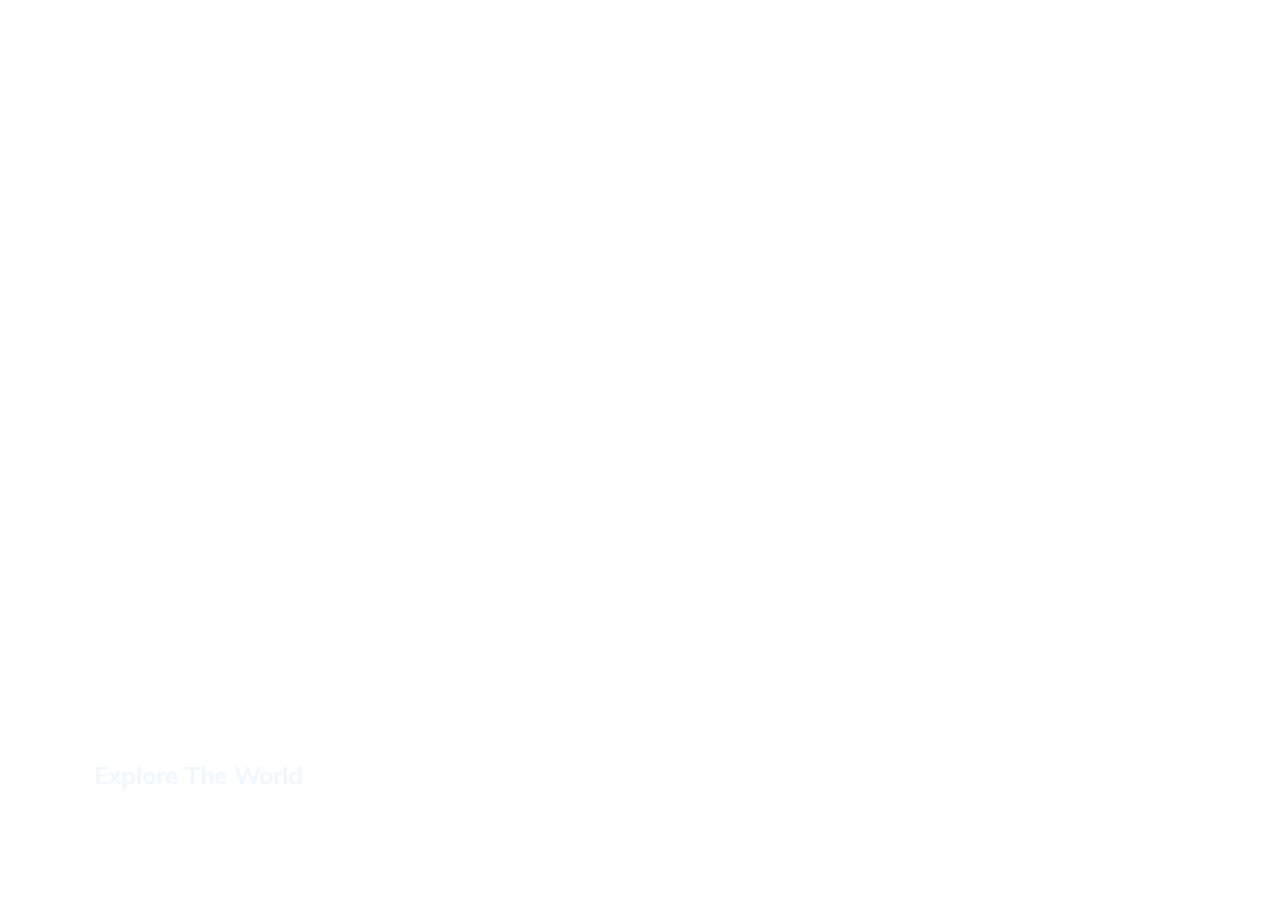
<file: Cards/index.html>
<!DOCTYPE html>
<html lang="en">
<head>
  <meta charset="UTF-8">
 <!--<link rel="stylesheet" href="https://cdnjs.cloudflare.com/ajax/libs/font-awesome/6.4.0/css/all.min.css" integrity="sha512-iecdLmaskl7CVkqkXNQ/ZH/XLlvWZOJyj7Yy7tcenmpD1ypASozpmT/E0iPtmFIB46ZmdtAc9eNBvH0H/ZpiBw==" crossorigin="anonymous" referrerpolicy="no-referrer" />-->
  <link rel="stylesheet" href="style.css">
  <title>Expanding Cards</title>
</head>
<body>
  <div class="container">
    <div class="panel active" style="background-image: url('https://images.unsplash.com/photo-1558979158-65a1eaa08691?ixlib=rb-1.2.1&ixid=eyJhcHBfaWQiOjEyMDd9&auto=format&fit=crop&w=1350&q=80')">
      <h3>Explore The World</h3>
    </div>
    <div class="panel" style="background-image: url('https://images.unsplash.com/photo-1572276596237-5db2c3e16c5d?ixlib=rb-1.2.1&ixid=eyJhcHBfaWQiOjEyMDd9&auto=format&fit=crop&w=1350&q=80')">
      <h3>Wild Forest</h3>
    </div>
    <div class="panel" style="background-image: url('https://images.unsplash.com/photo-1507525428034-b723cf961d3e?ixlib=rb-1.2.1&ixid=eyJhcHBfaWQiOjEyMDd9&auto=format&fit=crop&w=1353&q=80')">
      <h3>Sunny Beach</h3>
    </div>
    <div class="panel" style="background-image: url('https://images.unsplash.com/photo-1551009175-8a68da93d5f9?ixlib=rb-1.2.1&ixid=eyJhcHBfaWQiOjEyMDd9&auto=format&fit=crop&w=1351&q=80')">
      <h3>City on Winter</h3>
    </div>
    <div class="panel" style="background-image: url('https://images.unsplash.com/photo-1549880338-65ddcdfd017b?ixlib=rb-1.2.1&ixid=eyJhcHBfaWQiOjEyMDd9&auto=format&fit=crop&w=1350&q=80')">
      <h3>Mountains - Clouds</h3>
    </div>
  </div>
  <script src="https://code.jquery.com/jquery-3.6.4.min.js" integrity="sha256-oP6HI9z1XaZNBrJURtCoUT5SUnxFr8s3BzRl+cbzUq8=" crossorigin="anonymous"></script>
  <script src="script.js"></script>
</body>
</html>
</file>
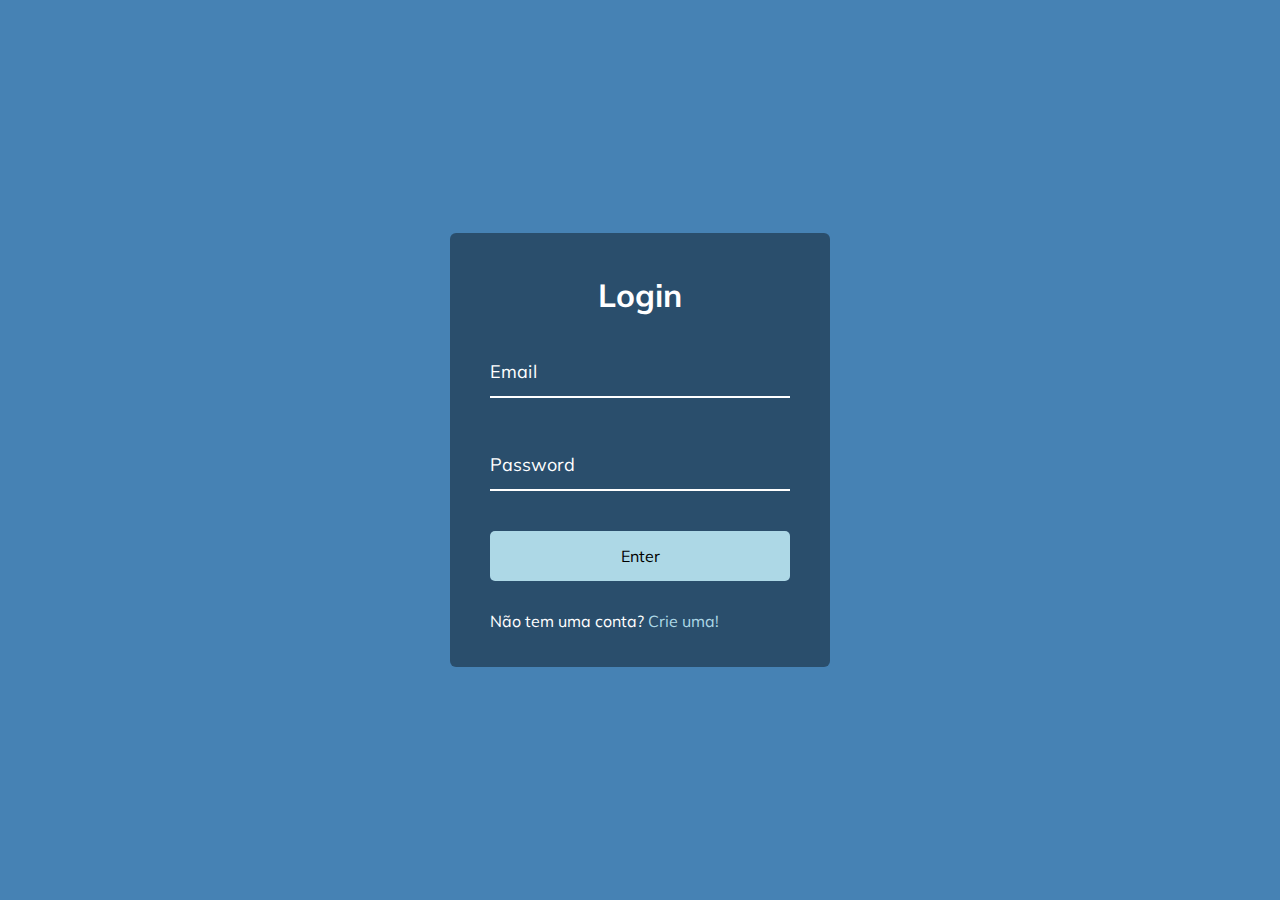
<file: Form Wave Animation/index.html>
<!DOCTYPE html>
<html lang="en">
<head>
  <meta charset="UTF-8">
  <meta name="viewport" content="width=device-width, initial-scale=1.0">
  <link rel="stylesheet" href="style.css">
  <title>Form Wave Animation</title>
</head>
<body>
  <div class="container">
    <h1>Login</h1>

    <form>
    <div class="form-control">
      <input type="text" required>
      <label>Email</label>
    </div>

    <div class="form-control">
      <input type="password" required>
      <label>Password</label>
    </div>

    <button class="btn">Enter</button>

    <p class="text">Não tem uma conta? <a href="#">Crie uma!</a></p>
  </form>
  </div>
  <script src="index.js"></script>
</body>
</html>
</file>
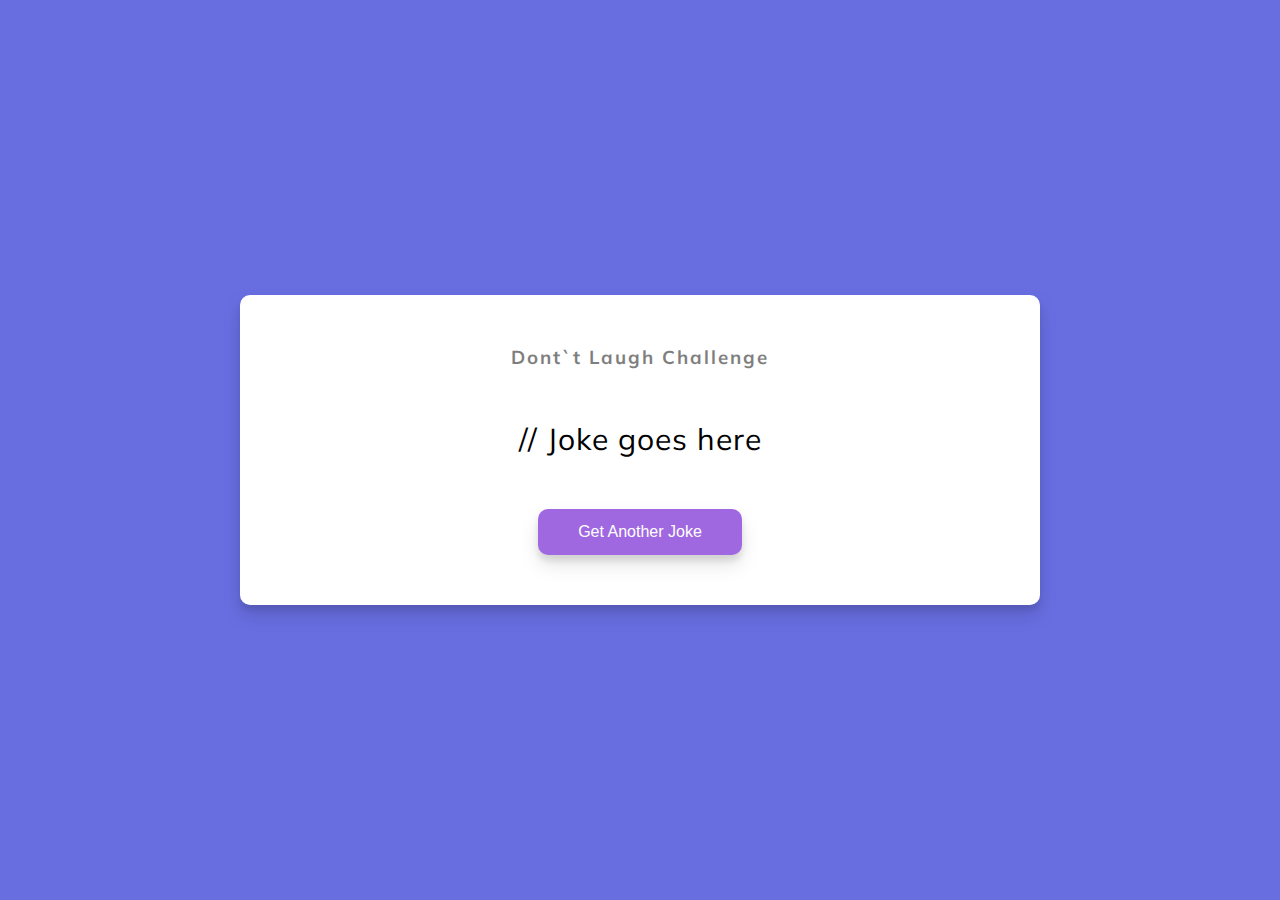
<file: Jokes/index.html>
<!DOCTYPE html>
<html lang="en">
<head>
    <meta charset="UTF-8">
    <meta name="viewport" content="width=device-width, initial-scale=1.0">
    <link rel="stylesheet" href="style.css">
    <title>Dad Jokes</title>
</head>
<body>
    <div class="container">
        <h3>Dont`t Laugh Challenge</h3>
        <div id="joke" class="joke">
            // Joke goes here
        </div>
        <button id="jokeBtn" class="btn">Get Another Joke</button>
    </div>
    <script src="script.js"></script>
</body>
</html>
</file>
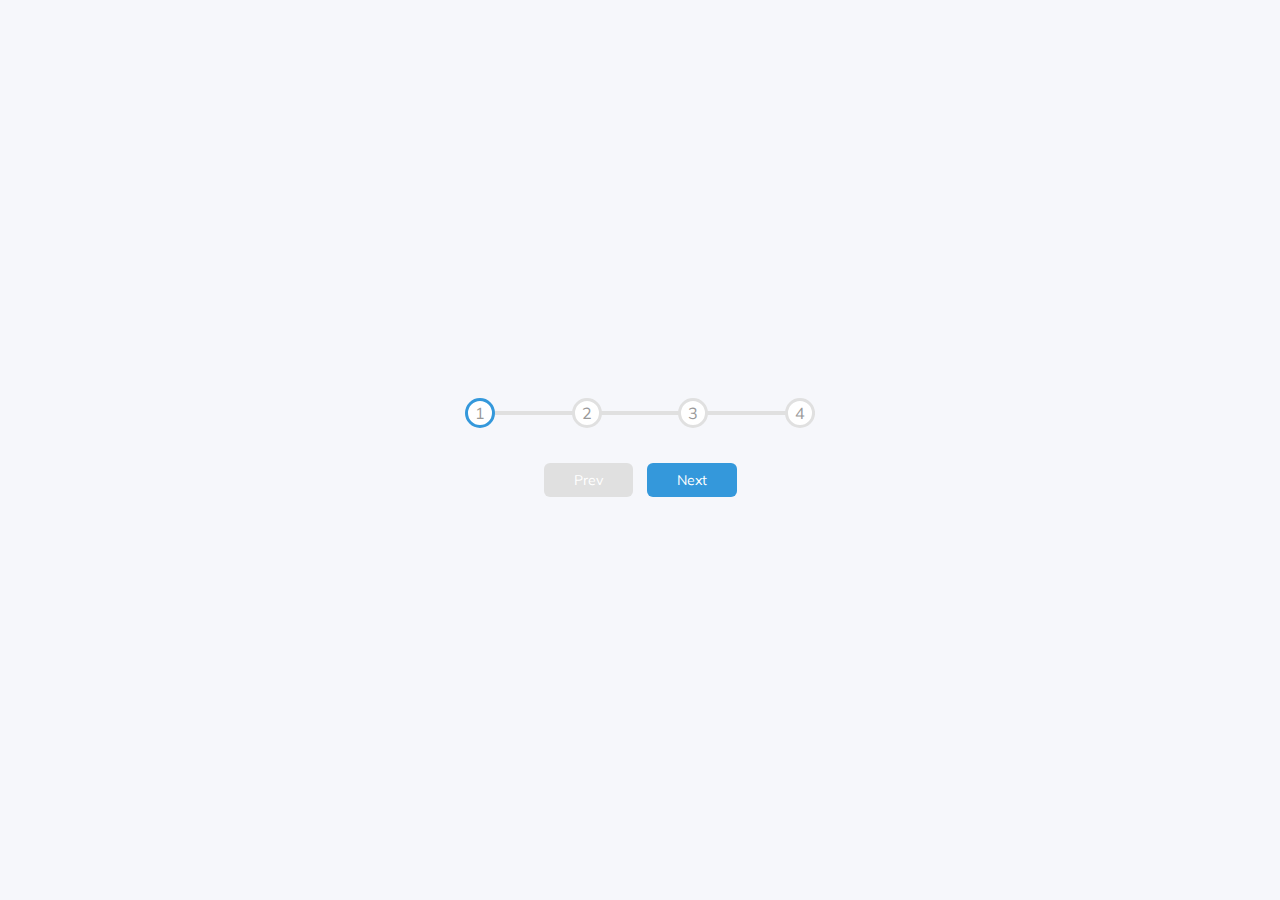
<file: Project Starter/index.html>
<!DOCTYPE html>
<html lang="en">
<head>
  <meta charset="UTF-8">
  <meta name="viewport" content="width=device-width, initial-scale=1.0">
  <link rel="stylesheet" href="style.css">
  <title>Project Starter</title>
</head>
<body>
   <div class="container">
    <div class="progress-container">
      <div class="progress" id="progress"></div>
      <div class="circle active">1</div>
      <div class="circle">2</div>
      <div class="circle">3</div>
      <div class="circle">4</div>
    </div>

    <button class="btn" id="prev" disabled>Prev</button>
    <button class="btn" id="next">Next</button>
   </div>
  <script src="index.js"></script>
</body>
</html>
</file>
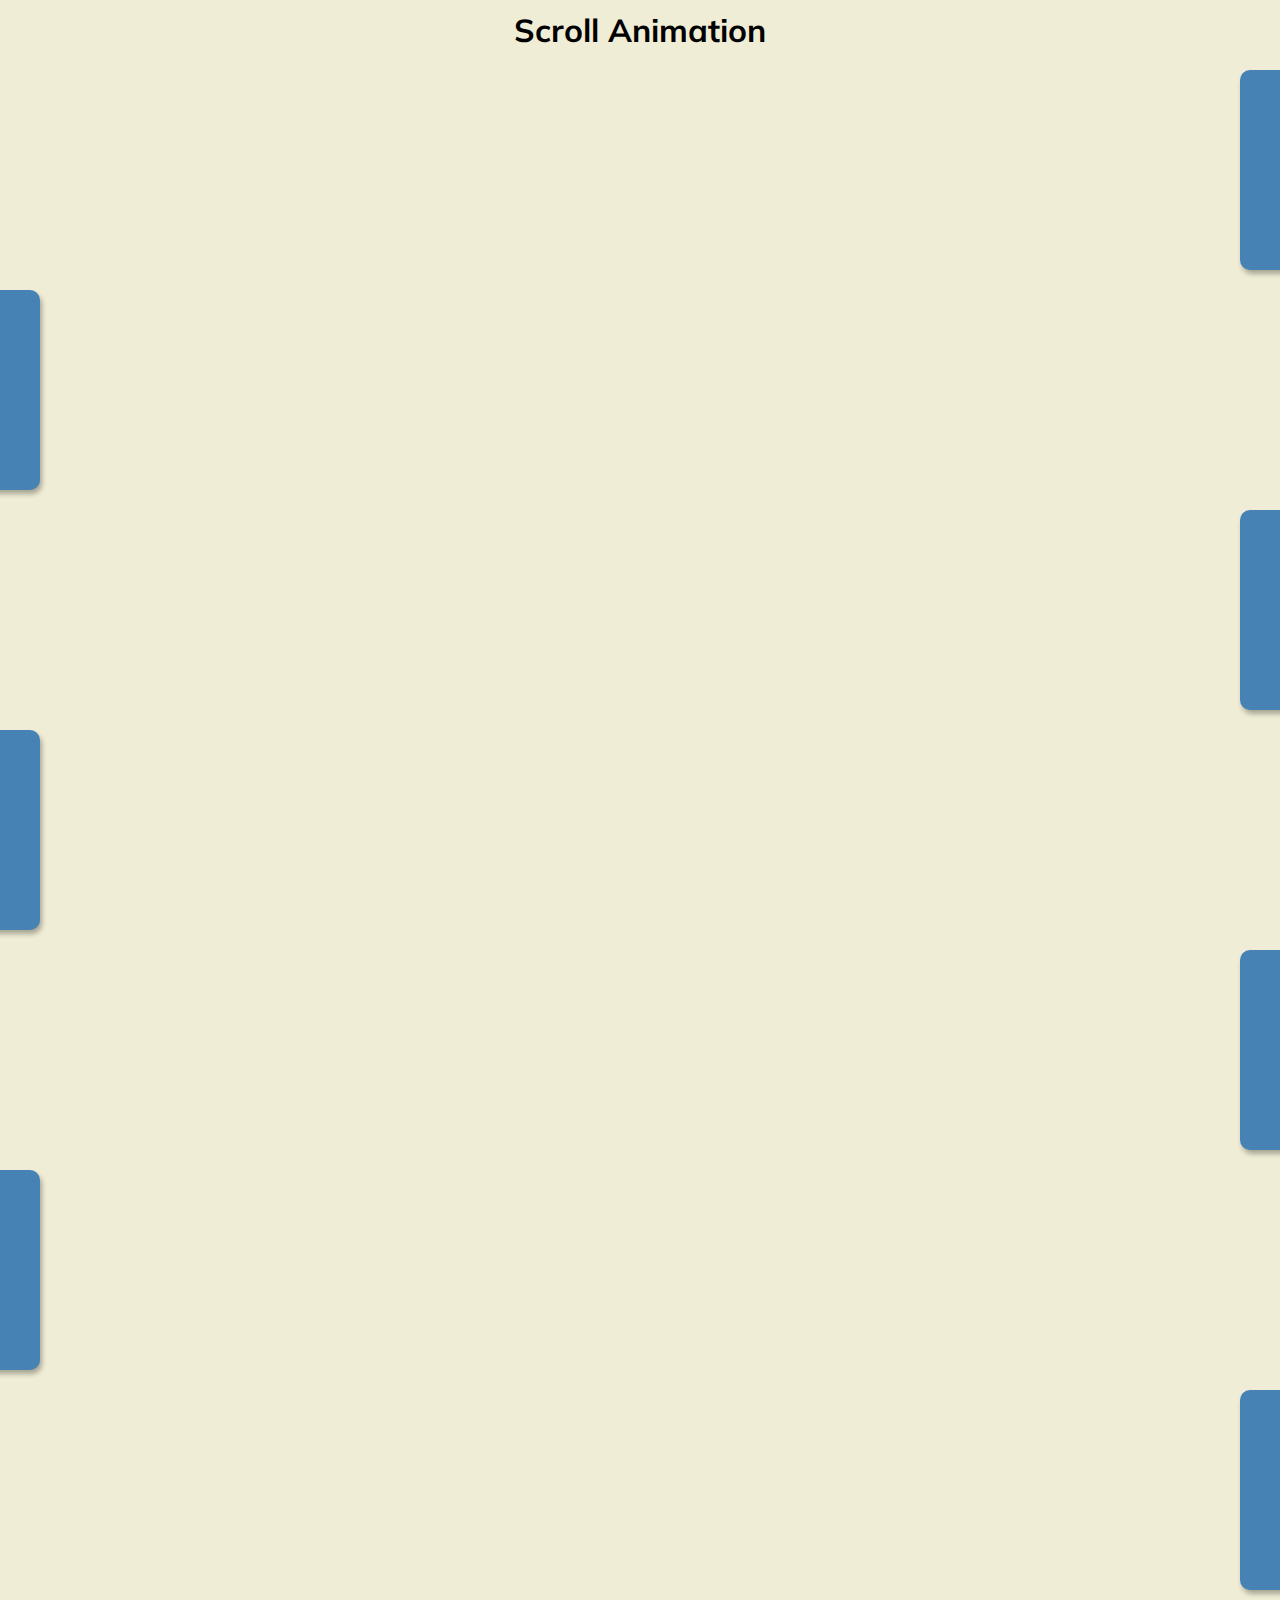
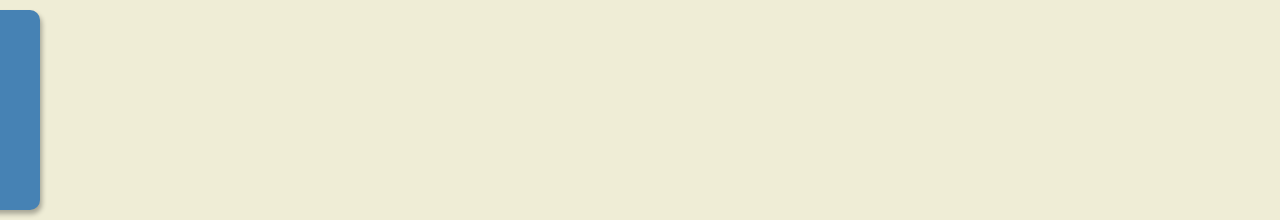
<file: Scroll Animation/index.html>
<!DOCTYPE html>
<html lang="en">
<head>
  <meta charset="UTF-8">
  <meta name="viewport" content="width=device-width, initial-scale=1.0">
  <link rel="stylesheet" href="style.css">
  <title>Scroll Animation</title>
</head>
<body>
  <h1>Scroll Animation</h1>

  <div class="boxs"><h2>Content</h2></div>
  <div class="boxs"><h2>Content</h2></div>
  <div class="boxs"><h2>Content</h2></div>
  <div class="boxs"><h2>Content</h2></div>
  <div class="boxs"><h2>Content</h2></div>
  <div class="boxs"><h2>Content</h2></div>
  <div class="boxs"><h2>Content</h2></div>
  <div class="boxs"><h2>Content</h2></div>

  <script src="index.js"></script>
</body>
</html>
</file>
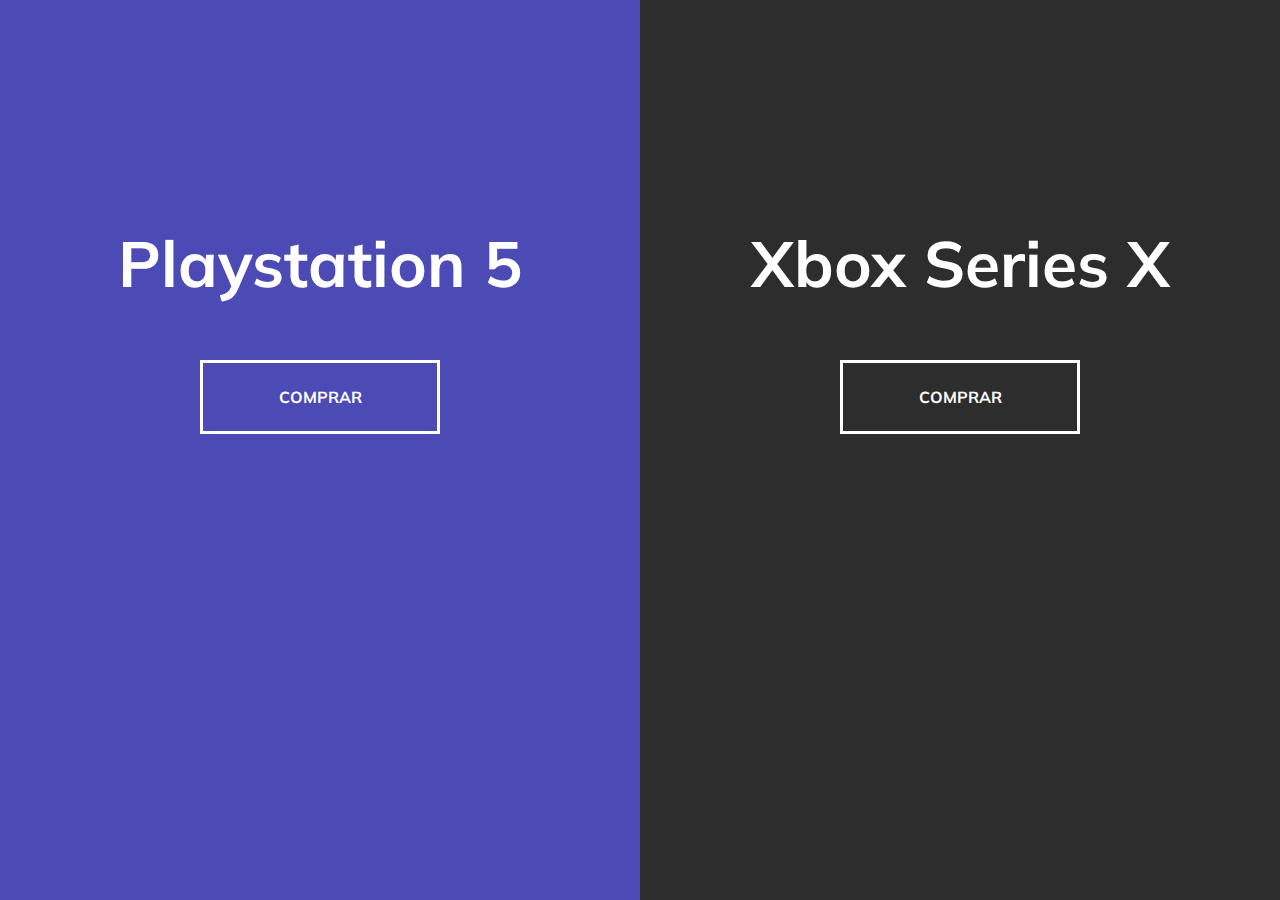
<file: Split Landing Page/index.html>
<!DOCTYPE html>
<html lang="en">
<head>
  <meta charset="UTF-8">
  <meta name="viewport" content="width=device-width, initial-scale=1.0">
  <link rel="stylesheet" href="style.css">
  <title>Play Games</title>
</head>
<body>
  <div class="container">
    <div class="split left">
      <h1 class="slide">Playstation 5</h1>
      <a href="#" class="btn">COMPRAR</a>
    </div>

    <div class="split right">
      <h1 class="slide">Xbox Series X</h1>
      <a href="#" class="btn">COMPRAR</a>
    </div>
  </div>
  <script src="index.js"></script>
</body>
</html>
</file>
<file: Cards/style.css>
@import url('https://fonts.googleapis.com/css?family=Muli&display=swap');

* {
  box-sizing: border-box;
}

body {
  font-family: 'Muli', sans-serif;
  display: flex;
  flex-direction: column;
  align-items: center;
  justify-content: center;
  height: 100vh;
  overflow: hidden;
  margin: 0;
}

.container {
  display: flex;
  width: 90vw;
}

.panel {
  background-size: auto 100%;
  background-position: center;
  background-repeat: no-repeat;
  height: 80vh;
  border-radius: 50px;
  color: aliceblue;
  cursor: pointer;
  flex: 0.5;
  margin: 10px;
  position: relative;
  transition: flex 0.7s ease-in;
}

.panel h3 {
  font-size: 24px;
  position: absolute;
  bottom: 20px;
  left: 20px;
  margin: 0;
  opacity: 0;
}

.panel.active {
  flex: 5;
}

.panel.active h3 {
  opacity: 1;
  transition: 0.3s ease-in 0.4s;
}

@media (max-width: 480px) {
  .container {
    width: 100vw;
  }

  .panel:nth-of-type(4),
  .panel:nth-of-type(5) {
    display: none;
  }
}
</file>
<file: Form Wave Animation/style.css>
@import url('https://fonts.googleapis.com/css?family=Muli&display=swap');

* {
  box-sizing: border-box;
}

body {
  background-color: steelblue;
  color: #fff;
  font-family: 'Muli', sans-serif;
  display: flex;
  flex-direction: column;
  align-items: center;
  justify-content: center;
  height: 100vh;
  overflow: hidden;
  margin: 0;
}

.container {
  background-color: rgba(0, 0, 0, 0.4);
  padding: 20px 40px;
  border-radius: 6px;
}

.container h1 {
  text-align: center;
  margin-bottom: 30px;
}

.container a {
  text-decoration: none;
  color: lightblue;
}

.btn {
  cursor: pointer;
  display: inline-block;
  width: 100%;
  background: lightblue;
  padding: 15px;
  font-family: inherit;
  font-size: 16px;
  border: 0;
  border-radius: 5px;
}

.btn:focus {
  outline: 0;
}

.btn:active {
  transform: scale(0.98);
}

.text {
  margin-top: 30px;
}

.form-control {
  position: relative;
  margin: 20px 0 40px;
  width: 300px;
}

.form-control input {
  background-color: transparent;
  border: 0;
  border-bottom: 2px #fff solid;
  display: block;
  width: 100%;
  padding: 15px 0;
  font-size: 18px;
  color: #fff;
}

.form-control input:focus,
.form-control input:valid {
  outline: 0;
  border-bottom-color: lightblue;
}

.form-control label {
  position: absolute;
  top: 15px;
  left: 0;
}

.form-control label span {
  display: inline-block;
  font-size: 18px;
  min-width: 5px;
  transition: 0.3s cubic-bezier(0.68, -0.55, 0.265, 1.55);
}

.form-control input:focus + label span,
.form-control input:valid + label span {
  color: lightblue;
  transform: translateY(-30px);
}

/*
<label>
        <span style="transition-delay: 0ms;">E</span>
        <span style="transition-delay: 50ms;">m</span>
        <span style="transition-delay: 100ms;">a</span>
        <span style="transition-delay: 150ms;">i</span>
        <span style="transition-delay: 200ms;">l</span>
      </label>
      */
</file>
<file: Jokes/style.css>
@import url('https://fonts.googleapis.com/css?family=Muli&display=swap');

* {
  box-sizing: border-box;
}

body {
  background-color: #686de0;
  font-family: 'Muli', sans-serif;
  display: flex;
  flex-direction: column;
  align-items: center;
  justify-content: center;
  height: 100vh;
  overflow: hidden;
  margin: 0;
  padding: 20px;
}

.container {
    background-color: #fff;
    border-radius: 10px;
    box-shadow: 0 10px 20px rgba(0, 0, 0, 0.1), 0 6px 6px rgba(0, 0, 0, 0.1);
    padding: 50px 20px;
    text-align: center;
    max-width: 100%;
    width: 800px;
}

h3 {
    margin: 0;
    opacity: 0.5;
    letter-spacing: 2px;
}

.joke {
    font-size: 30px;
    letter-spacing: 1px;
    line-height: 40px;
    margin: 50px auto;
    max-width: 600px;
}

.btn {
    background-color: #9F68E0;
    color: #fff;
    border: 0;
    border-radius: 10px;
    box-shadow: 0 10px 20px rgba(0, 0, 0, 0.1), 0 6px 6px rgba(0, 0, 0, 0.1);
    padding: 14px 40px;
    font-size: 16px;
    cursor: pointer;
}

.btn:active {
    transform: scale(0.98);
}

.btn:focus {
    outline: 0;
}
</file>
<file: Project Starter/style.css>
@import url('https://fonts.googleapis.com/css?family=Muli&display=swap');

* {
  box-sizing: border-box;
}

body {
  background-color: #f6f7fb;
  font-family: 'Muli', sans-serif;
  display: flex;
  flex-direction: column;
  align-items: center;
  justify-content: center;
  height: 100vh;
  overflow: hidden;
  margin: 0;
}

.container {
  text-align: center;
}

.progress-container {
  display: flex;
  justify-content: space-between;
  position: relative;
  margin-bottom: 30px;
  max-width: 100%;
  width: 350px;
}

.progress-container::before {
  content: '';
  background-color: #e0e0e0;
  position: absolute;
  top: 50%;
  left: 0;
  transform: translateY(-50%);
  height: 4px;
  width: 100%;
  z-index: -1;
}

.progress {
  background-color: #3498db;
  position: absolute;
  top: 50%;
  left: 0;
  transform: translateY(-50%);
  height: 4px;
  width: 0%;
  z-index: -1;
  transition: 0.4s ease;
}

.circle {
  background-color: #fff;
  color: #999;
  border-radius: 50%;
  height: 30px;
  width: 30px;
  display: flex;
  align-items: center;
  justify-content: center;
  border: 3px solid #e0e0e0;
  transition: 0.4s ease;
}

.circle.active {
  border-color: #3498db;
}

.btn {
  background-color: #3498db;
  color: #fff;
  border: 0;
  border-radius: 6px;
  cursor: pointer;
  font-family: inherit;
  padding: 8px 30px;
  margin: 5px;
  font-size: 14px;
}

.btn:active {
  transform: scale(0.98);
}

.btn:focus {
  outline: 0;
}

.btn:disabled {
  background-color: #e0e0e0;
  cursor: not-allowed;
}
</file>
<file: Scroll Animation/style.css>
@import url('https://fonts.googleapis.com/css?family=Muli&display=swap');

* {
  box-sizing: border-box;
}

body {
  background-color: #efedd6;
  font-family: 'Muli', sans-serif;
  display: flex;
  flex-direction: column;
  align-items: center;
  justify-content: center;
  margin: 0;
  overflow-x: hidden;
}

h1 {
  margin: 10px;
}

.boxs {
  background-color: steelblue;
  color: #fff;
  display: flex;
  align-items: center;
  justify-content: center;
  width: 400px;
  height: 200px;
  margin: 10px;
  border-radius: 10px;
  box-shadow: 2px 4px 5px rgba(0, 0, 0, 0.3);
  transform: translateX(200%);
  transition: transform 0.4s ease;
}

.boxs:nth-of-type(even) { /* Insere valores pares...*/
  transform: translateX(-200%);
}

.boxs.show {
  transform: translateX(0);
}

.boxs h2 {
  font-size: 40px;
}
</file>
<file: Split Landing Page/style.css>
@import url('https://fonts.googleapis.com/css?family=Muli&display=swap');

:root {
  --left-bg-color: rgba(87, 84, 236, 0.7);
  --right-bg-color: rgba(43, 43, 43, 0.7);
  --left-btn-hover-color: rgba(87, 84, 236, 1);
  --right-btn-hover-color: rgba(48, 122, 28, 1);
  --hover-width: 75%;
  --other-width: 25%;
  --speed: 1000ms;
}

* {
  box-sizing: border-box;
}

body {
  background-color: #f6f7fb;
  font-family: 'Muli', sans-serif;
  height: 100vh;
  overflow: hidden;
  margin: 0;
}

h1 {
  font-size: 4rem;
  color: #fff;
  position: absolute;
  left: 50%;
  top: 20%;
  transform: translateX(-50%);
  white-space: nowrap;
}

.btn {
  position: absolute;
  display: flex;
  align-items: center;
  justify-content: center;
  left: 50%;
  top: 40%;
  transform: translateX(-50%);
  text-decoration: none;
  color: #fff;
  border: #fff solid 0.2rem;
  font-size: 1rem;
  font-weight: bold;
  text-transform: uppercase;
  width: 15rem;
  padding: 1.5rem;
}

.split.left .btn:hover {
  background-color: var(--left-btn-hover-color);
  border-color: var(--left-btn-hover-color);
}

.split.right .btn:hover {
  background-color: var(--right-btn-hover-color);
  border-color: var(--right-btn-hover-color);
}

.container {
  position: relative;
  width: 100%;
  height: 100%;
  background-color: #333;
}

.split {
  position: absolute;
  width: 50%;
  height: 100%;
  overflow: hidden;
}

.split.left {
  left: 0;
  background: url('https://raw.githubusercontent.com/bradtraversy/50projects50days/master/split-landing-page/ps.jpg');
  background-repeat: no-repeat;
  background-size: cover;
}

.split.left::before {
  content: '';
  position: absolute;
  width: 100%;
  height: 100%;
  background-color: var(--left-bg-color);
}

.split.right {
  right: 0;
  background: url('https://github.com/bradtraversy/50projects50days/blob/master/split-landing-page/xbox.jpg?raw=true');
  background-repeat: no-repeat;
  background-size: cover;
}

.split.right::before {
  content: '';
  position: absolute;
  width: 100%;
  height: 100%;
  background-color: var(--right-bg-color);
}

.split.right, .split.left, .split.right::before, .split.left::before {
  transition: all var(--speed) ease-in-out;
}

.hover-left .left {
  width: var(--hover-width);
}

.hover-left .right {
  width: var(--other-width);
}

.hover-right .right {
  width: var(--hover-width);
}

.hover-right .left {
  width: var(--other-width);
}

@media(max-width: 800px) {
  h1 {
    font-size: 2rem;
    top: 23%;
  }

  .btn {
    padding: 1.2rem;
    width: 12rem;
  }
}
</file>
